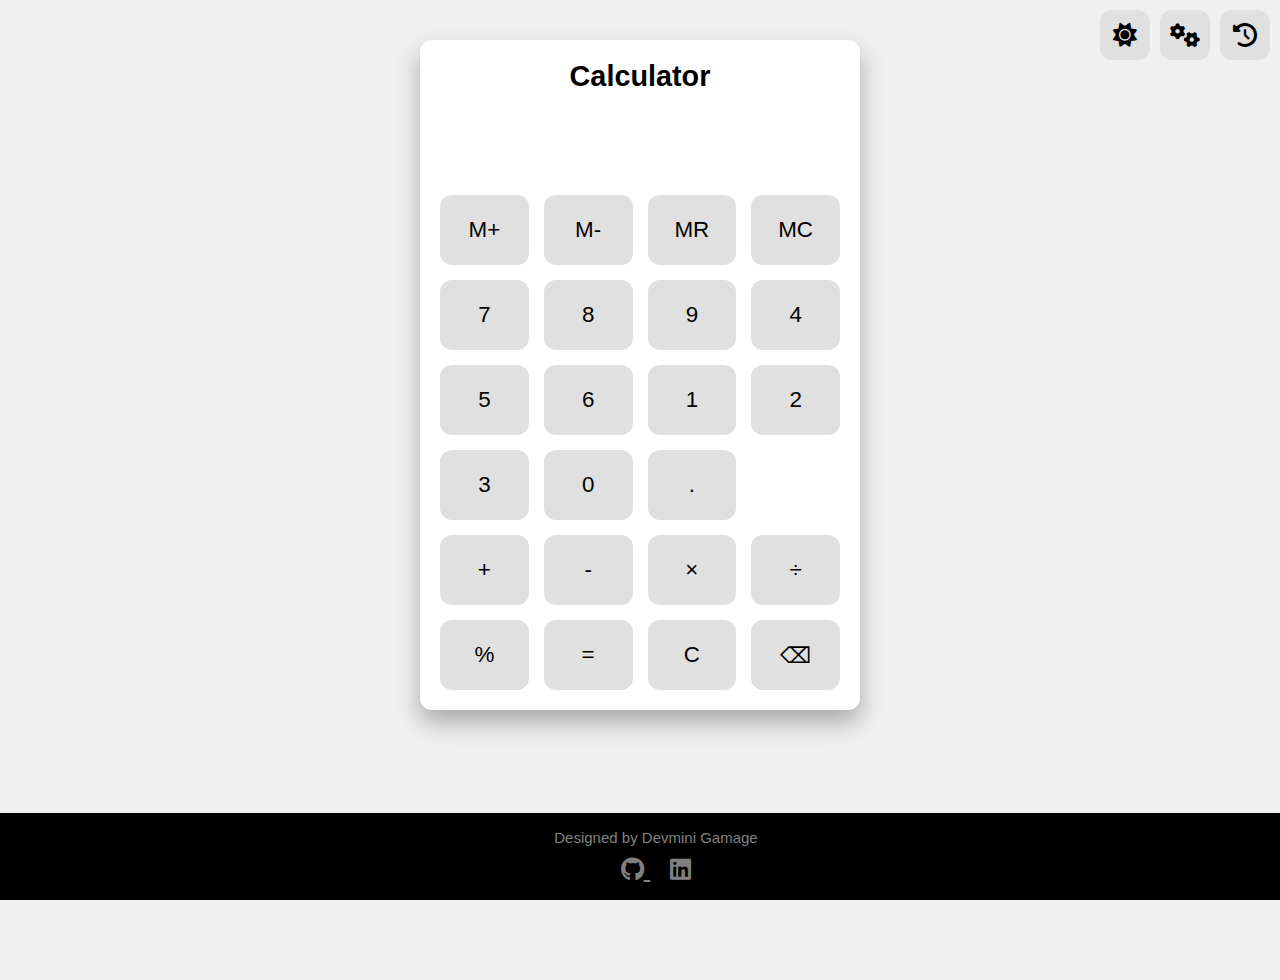
<file: Calculater/index.html>
<!DOCTYPE html>
<html lang="en">
<head>
    <meta charset="UTF-8">
    <meta name="viewport" content="width=device-width, initial-scale=1.0">
    <title>Calculator | Devmini Gamage</title>
    <link rel="stylesheet" href="styles.css">
    <link rel="icon" href="icon.png" type="image/png">
    <link rel="stylesheet" href="https://cdnjs.cloudflare.com/ajax/libs/font-awesome/6.0.0-beta3/css/all.min.css">
</head>
<body class="light-mode">
    <div class="top-controls">
        <button class="icon-button" id="change-mode">
            <i class="fas fa-sun"></i> <!-- Initial icon for light mode -->
        </button>
        <button class="icon-button" onclick="toggleMoreOptions()">
            <i class="fas fa-cogs"></i>
        </button>
        <button class="icon-button" onclick="toggleHistory()">
            <i class="fas fa-history"></i>
        </button>
    </div>
    <div class="calculator-container">
        <div class="calculator">
            <h1 class="title">Calculator</h1>
            <input type="text" class="display" id="display" disabled>
            <div class="buttons">
                <!-- Memory Functions -->
                <div class="memory-functions">
                    <button onclick="memoryAdd()">M+</button>
                    <button onclick="memorySubtract()">M-</button>
                    <button onclick="memoryRecall()">MR</button>
                    <button onclick="memoryClear()">MC</button>
                </div>
                <!-- Numbers -->
                <div class="numbers">
                    <button onclick="appendNumber('7')">7</button>
                    <button onclick="appendNumber('8')">8</button>
                    <button onclick="appendNumber('9')">9</button>
                    <button onclick="appendNumber('4')">4</button>
                    <button onclick="appendNumber('5')">5</button>
                    <button onclick="appendNumber('6')">6</button>
                    <button onclick="appendNumber('1')">1</button>
                    <button onclick="appendNumber('2')">2</button>
                    <button onclick="appendNumber('3')">3</button>
                    <button onclick="appendNumber('0')">0</button>
                    <button onclick="appendNumber('.')">.</button>
                </div>
                <!-- Operators -->
                <div class="operators">
                    <button onclick="appendOperator('+')">+</button>
                    <button onclick="appendOperator('-')">-</button>
                    <button onclick="appendOperator('*')">×</button>
                    <button onclick="appendOperator('/')">÷</button>
                    <button onclick="appendOperator('%')">%</button>
                    <button onclick="calculate()">=</button>
                    <button onclick="clearDisplay()">C</button>
                    <button onclick="deleteLast()">⌫</button>
                </div>
            </div>

            <!-- More Options (Initially Hidden) -->
            <div class="more-options" id="more-options">
                <div class="function-row">
                    <button onclick="appendFunction('Math.sin')">sin</button>
                    <button onclick="appendFunction('Math.cos')">cos</button>
                    <button onclick="appendFunction('Math.tan')">tan</button>
                </div>
                <div class="function-row">
                    <button onclick="calculateSqrt()">√</button>
                    <button onclick="appendFunction('Math.log')">log</button>
                    <button onclick="appendFunction('Math.exp')">exp</button>
                </div>
                <div class="function-row">
                    <button onclick="appendFunction('Math.pow')">x^y</button>
                    <button onclick="appendFunction('Math.abs')">abs</button>
                </div>
            </div>
        </div>
    </div>
    <div class="history" id="history">
        <h3>Calculation History</h3>
        <button id="clear-history" class="clear-history-button">Clear History</button>
        <ul id="history-list"></ul>
    </div>
    <footer>
        <p class="love">Designed by <span>Devmini Gamage</span></p>
        <div class="share">
            <a href="https://github.com/devminidinethra" target="_blank" class="icon github">
                <i class="fab fa-github"></i>
            </a>
            <a href="www.linkedin.com/in/devmini-gamage-4009112a0" target="_blank" class="icon linkedin">
                <i class="fab fa-linkedin"></i>
            </a>
        </div>
    </footer>
    <script src="script.js"></script>
</body>
</html>
</file>
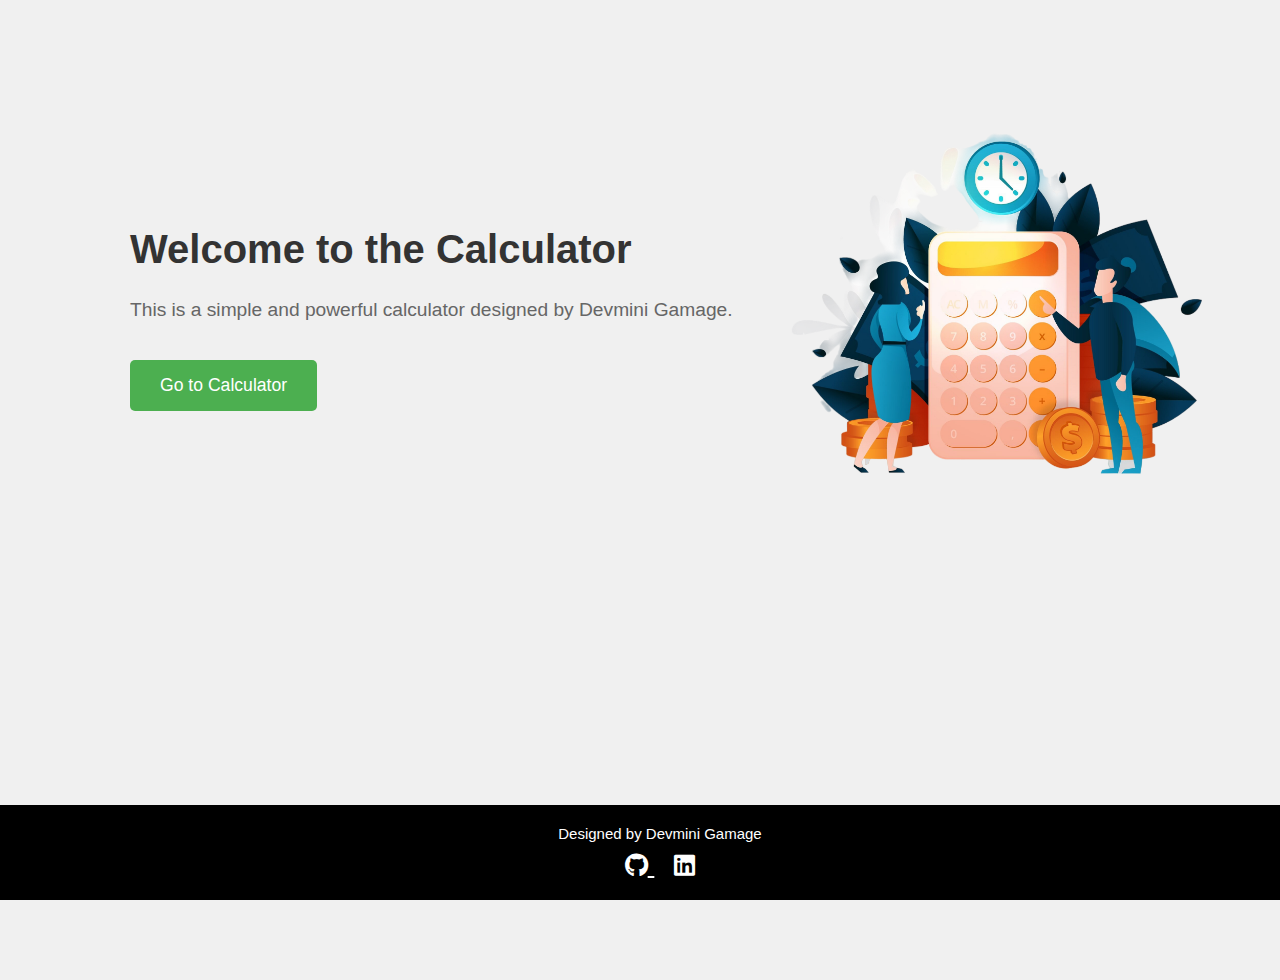
<file: Calculater/home.html>
<!DOCTYPE html>
<html lang="en">
<head>
    <meta charset="UTF-8">
    <meta name="viewport" content="width=device-width, initial-scale=1.0">
    <title>Calculator Home | Devmini Gamage</title>
    <link rel="stylesheet" href="styles1.css"> <!-- Ensure the correct CSS file is linked -->
    <!-- FontAwesome CDN -->
    <link rel="icon" href="icon.png" type="image/png">
    <link rel="stylesheet" href="https://cdnjs.cloudflare.com/ajax/libs/font-awesome/6.0.0-beta3/css/all.min.css" integrity="sha384-k6RqeWeci5ZR/Lv4MR0sA0FfDOMaq9q0J1c5qIjDDryOb7TV8H5Hjmw5M6/yb6Ak" crossorigin="anonymous">
    <link rel="stylesheet" href="https://cdnjs.cloudflare.com/ajax/libs/font-awesome/6.0.0-beta3/css/all.min.css">
    
        
</head>
<body>
    <div class="home-container">
        <h1>Welcome to the Calculator</h1>
        <p>This is a simple and powerful calculator designed by Devmini Gamage.</p>
        <button class="go-to-calculator" onclick="goToCalculator()">Go to Calculator</button>
    </div>

    <img src="cal.png" alt="Calculator" class="calculator-image">

    <footer>
        <p class="love">Designed by <span>Devmini Gamage</span></p>
        <div class="share">
            <a href="https://github.com/devminidinethra" target="_blank" class="icon github">
                <i class="fab fa-github"></i>
            </a>
            <a href="https://www.linkedin.com/in/devmini-gamage-4009112a0" target="_blank" class="icon linkedin">
                <i class="fab fa-linkedin"></i>
            </a>
        </div>
    </footer>
    <script>
        function goToCalculator() {
            window.location.href = "index.html";
        }
    </script>
</body>
</html>
</file>
<file: Calculater/styles.css>
/* Base Theme Styles (Light Mode Default) */
:root {
    --background-color: #f0f0f0;
    --text-color: #000000;
    --control-bg-color: #e0e0e0;
    --control-hover-bg-color: #cccccc;
    --control-active-bg-color: #bbbbbb;
    --calculator-bg-color: #ffffff;
    --display-bg-color: #ffffff;
    --button-bg-color: #e0e0e0;
    --button-text-color: #000000;
    --more-options-bg-color: #f9f9f9;
    --history-bg-color: #ffffff;
    --history-text-color: #000000;
}

/* Dark Mode Overrides */
body.dark-mode {
    --background-color: #2c2c2c;
    --text-color: #ffffff;
    --control-bg-color: #333333;
    --control-hover-bg-color: #444444;
    --control-active-bg-color: #555555;
    --calculator-bg-color: #1e1e1e;
    --display-bg-color: #333333;
    --button-bg-color: #333333;
    --button-text-color: #ffffff;
    --more-options-bg-color: #1e1e1e;
    --history-bg-color: #1e1e1e;
    --history-text-color: #ffffff;
}

/* General Body Styles */
body {
    display: flex;
    flex-direction: column;
    min-height: 100vh;
    margin: 0;
    font-family: 'Arial', sans-serif;
    background-color: var(--background-color);
    color: var(--text-color);
    transition: background-color 0.3s, color 0.3s;
    padding-bottom: 80px; /* Ensure space for the fixed footer */
}

/* Top Controls */
.top-controls {
    position: absolute;
    top: 10px;
    right: 10px;
    display: flex;
    gap: 10px;
}

.icon-button {
    background-color: var(--control-bg-color);
    border: none;
    border-radius: 12px;
    color: var(--text-color);
    font-size: 1.5em;
    width: 50px;
    height: 50px;
    display: flex;
    align-items: center;
    justify-content: center;
    transition: background-color 0.3s ease, transform 0.2s ease;
    cursor: pointer;
}

.icon-button:hover {
    background-color: var(--control-hover-bg-color);
    transform: scale(1.1);
}

.icon-button:active {
    background-color: var(--control-active-bg-color);
    transform: scale(1.05);
}

/* Calculator Container */
.calculator-container {
    display: flex;
    flex-direction: column;
    align-items: center;
    flex: 1;
    margin: 20px 0; /* Space above and below the calculator */
    padding: 20px; /* Space around the calculator */
}

/* Calculator */
.calculator {
    background-color: var(--calculator-bg-color);
    border-radius: 12px;
    box-shadow: 0 12px 24px rgba(0, 0, 0, 0.3);
    padding: 20px;
    display: flex;
    flex-direction: column;
    width: 400px; /* Expanded width */
    max-width: 100%; /* Ensure responsiveness */
    transition: background-color 0.3s;
}

/* Title */
.title {
    font-size: 1.8em;
    margin: 0 0 15px;
    text-align: center;
    color: var(--text-color);
}

/* Display */
.display {
    width: 95%;
    height: 70px;
    background-color: var(--display-bg-color);
    color: var(--text-color);
    text-align: right;
    font-size: 2em;
    border: none;
    border-radius: 12px;
    padding-right: 20px;
    margin-bottom: 15px;
    transition: background-color 0.3s, color 0.3s;
}

/* Buttons */
.buttons {
    display: flex;
    flex-wrap: wrap;
    gap: 15px;
}

.memory-functions, .numbers, .operators {
    display: grid;
    grid-template-columns: repeat(4, 1fr);
    gap: 15px;
    width: 100%;
}

button {
    background-color: var(--button-bg-color);
    border: none;
    border-radius: 12px;
    color: var(--button-text-color);
    font-size: 1.4em;
    height: 70px;
    transition: background-color 0.3s ease, transform 0.2s ease;
}

button:hover {
    background-color: var(--control-hover-bg-color);
    transform: scale(1.1);
}

button:active {
    background-color: var(--control-active-bg-color);
    transform: scale(1.05);
}

/* More Options */
.more-options {
    display: none;
    background-color: var(--more-options-bg-color);
    border-radius: 12px;
    box-shadow: 0 12px 24px rgba(0, 0, 0, 0.3);
    padding: 15px;
    margin-top: 15px;
    transition: background-color 0.3s;
}

/* Function Rows */
.function-row {
    display: flex;
    justify-content: space-between;
    margin-bottom: 10px;
}

.function-row button {
    flex: 1;
    font-size: 1.3em;
    height: 60px; /* Adjust height for better spacing */
    margin-right: 10px; /* Space between buttons in a row */
    background-color: var(--button-bg-color);
    border: none;
    border-radius: 12px;
    color: var(--button-text-color);
    transition: background-color 0.3s ease, transform 0.2s ease;
}

.function-row button:last-child {
    margin-right: 0; /* Remove margin from the last button in a row */
}

.function-row button:hover {
    background-color: var(--control-hover-bg-color);
    transform: scale(1.1);
}

.function-row button:active {
    background-color: var(--control-active-bg-color);
    transform: scale(1.05);
}

/* History Panel */
.history {
    display: none;
    position: absolute;
    top: 100px;
    right: 10px;
    width: 300px;
    background-color: var(--history-bg-color);
    border-radius: 12px;
    box-shadow: 0 12px 24px rgba(0, 0, 0, 0.3);
    padding: 15px;
    transition: background-color 0.3s;
}

.history h3 {
    margin-top: 0;
}

.history ul {
    list-style: none;
    padding: 0;
    margin: 0;
}

.history li {
    margin-bottom: 10px;
    color: var(--history-text-color);
}

/* Clear History Button */
.clear-history-button {
    background-color: red; /* Red background color */
    color: white; /* White text color */
    border: none;
    border-radius: 8px;
    font-size: 1em; /* Smaller font size */
    height: 40px; /* Smaller height */
    width: 150px; /* Adjust width as needed */
    cursor: pointer;
    transition: background-color 0.3s ease, transform 0.2s ease;
    margin-bottom: 15px; /* Space below the button */
}

.clear-history-button:hover {
    background-color: darkred; /* Darker red on hover */
    transform: scale(1.05);
}

.clear-history-button:active {
    background-color: darkred; /* Same dark red on active */
    transform: scale(1.02);
}

/* Footer Styles */
footer {
    background-color: black;
    color: grey;
    text-align: center;
    padding: 1rem;
    position: fixed; /* Fix the footer at the bottom */
    bottom: 0;
    left: 0;
    width: 100%;
}


/* Footer Content Styling */
footer .love {
    margin: 0;
    font-size: 15px;
}

footer .share {
    margin-top: 10px;
}

footer .icon {
    color: grey;
    font-size: 1.5em;
    margin: 0 10px;
    transition: color 0.3s ease;
}

footer .icon:hover {
    color: white; /* Change color on hover */
}

/* Media Queries for Responsive Design */
@media (max-width: 600px) {
    .calculator {
        width: 100%;
        padding: 10px;
    }
}
</file>
<file: Calculater/styles1.css>
/* Base Theme Styles (Light Mode Default) */
:root {
    --background-color: #f0f0f0;
    --text-color: #000000;
    --control-bg-color: #e0e0e0;
    --control-hover-bg-color: #cccccc;
    --control-active-bg-color: #bbbbbb;
    --calculator-bg-color: #ffffff;
    --display-bg-color: #ffffff;
    --button-bg-color: #e0e0e0;
    --button-text-color: #000000;
    --more-options-bg-color: #f9f9f9;
    --history-bg-color: #ffffff;
    --history-text-color: #000000;
}

/* Dark Mode Overrides */
body.dark-mode {
    --background-color: #2c2c2c;
    --text-color: #ffffff;
    --control-bg-color: #333333;
    --control-hover-bg-color: #444444;
    --control-active-bg-color: #555555;
    --calculator-bg-color: #1e1e1e;
    --display-bg-color: #333333;
    --button-bg-color: #333333;
    --button-text-color: #ffffff;
    --more-options-bg-color: #1e1e1e;
    --history-bg-color: #1e1e1e;
    --history-text-color: #ffffff;
}

/* General Body Styles */
body {
    display: flex;
    flex-direction: column;
    min-height: 100vh;
    margin: 0;
    font-family: 'Arial', sans-serif;
    background-color: var(--background-color);
    color: var(--text-color);
    transition: background-color 0.3s, color 0.3s;
    padding-bottom: 80px; /* Ensure space for the fixed footer */
    overflow: hidden; /* Disable scrolling */
}

/* Styles for Home Page */
.home-container {
    text-align: left; /* Align text to the left */
    padding: 50px;
    margin-top: 150px;
    max-width: 50%; /* Constrain the width of the text container */
    position: relative;
    left: 80px; /* Move the text and button slightly to the left */
}

.home-container h1 {
    font-size: 2.5em;
    color: #333;
}

.home-container p {
    font-size: 1.2em;
    color: #666;
}

/* Button Styling */
.go-to-calculator {
    padding: 15px 30px;
    font-size: 1.1em;
    background-color: #4CAF50;
    color: #fff;
    border: none;
    border-radius: 5px;
    cursor: pointer;
    margin-top: 20px;
    transition: background-color 0.3s ease;
    
}

.go-to-calculator:hover {
    background-color: #45a049;
}

/* Footer Content Styling */
footer {
    text-align: center;
    padding: 20px;
    background-color: black; /* Footer background color set to black */
    color: white; /* Footer text color set to white for contrast */
    position: fixed;
    width: 100%;
    bottom: 0;
}

footer .love {
    margin: 0;
    font-size: 15px;
}

footer .share {
    margin-top: 10px;
}

footer .icon {
    color: white; /* Icon color set to white */
    font-size: 1.5em;
    margin: 0 10px;
    transition: color 0.3s ease;
}

footer .icon:hover {
    color: grey; /* Change icon color on hover */
}

/* Image Styling */
.calculator-image {
    width: 40vw; /* 40% of the viewport width */
    height: auto; /* Maintain the aspect ratio */
    position: absolute;
    right: 20px; /* Adjust distance from the right side */
    top: 50px; /* Adjust distance from the top */
    transition: transform 0.3s ease;
}

.calculator-image:hover {
    transform: scale(1.05); /* Slight zoom on hover */
}
</file>
